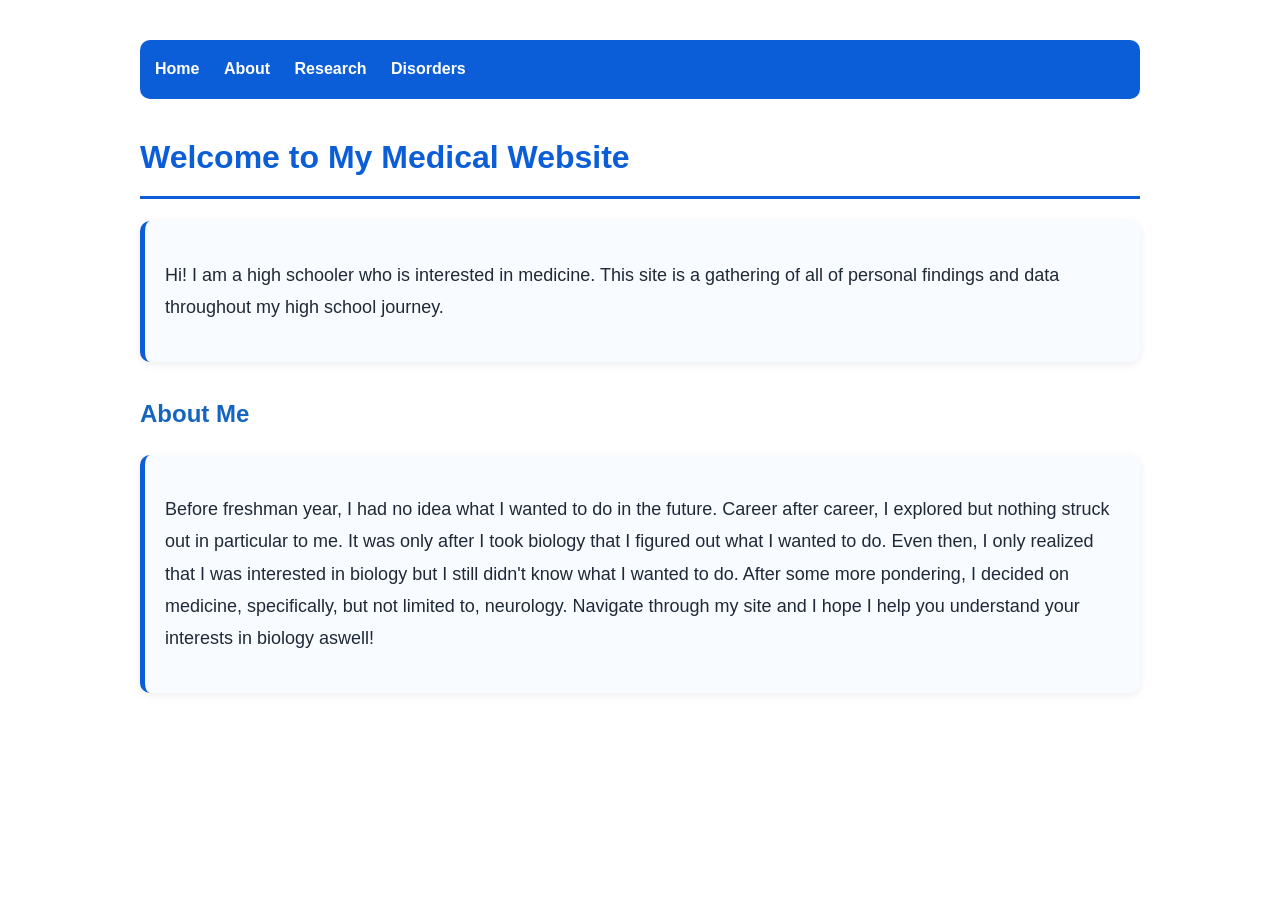
<file: index.html>
<!DOCTYPE html>
<html>

<head>
    <title>My Medical Website</title>
    <link rel="stylesheet" href="style.css">
</head>

<body>

    <nav>
        <a href="index.html">Home</a>
        <a href="about.html">About</a>
        <a href="research.html">Research</a>
        <a href="disorders.html">Disorders</a>
    </nav>

    <h1>Welcome to My Medical Website</h1>

    <div class="card">
        <p>
            Hi! I am a high schooler who is interested in medicine. This site is a gathering of all of personal findings and data throughout my high school journey.
        </p>
    </div>

    <h2>About Me</h2>

    <div class="card">
        <p>
            Before freshman year, I had no idea what I wanted to do in the future. Career after career, I explored but nothing struck out in particular to me. It was only after I took biology that I figured out what I wanted to do. 
            Even then, I only realized that I was interested in biology but I still didn't know what I wanted to do. After some more pondering, I decided on medicine, specifically, but not limited to, neurology. Navigate through
            my site and I hope I help you understand your interests in biology aswell!
        </p>
    </div>

</body>

</html>
</file>
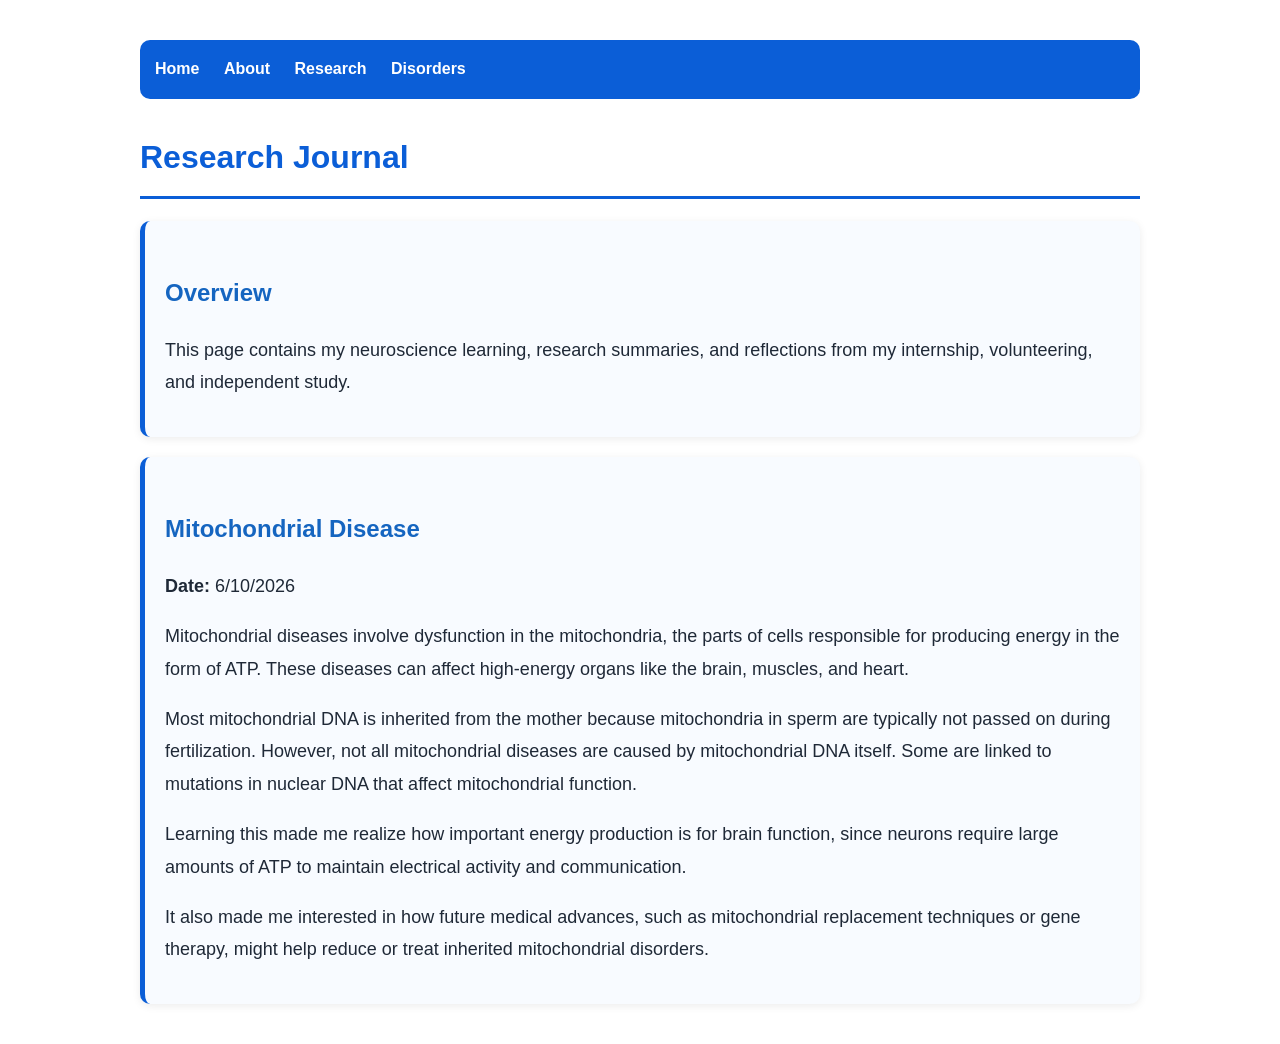
<file: research.html>
<!DOCTYPE html>
<html>

<head>
    <title>Research Journal</title>
    <link rel="stylesheet" href="style.css">
</head>

<body>

    <nav>
        <a href="index.html">Home</a>
        <a href="about.html">About</a>
        <a href="research.html">Research</a>
        <a href="disorders.html">Disorders</a>
    </nav>

    <h1>Research Journal</h1>

    <div class="card">
        <h2>Overview</h2>
        <p>
            This page contains my neuroscience learning, research summaries,
            and reflections from my internship, volunteering, and independent study.
        </p>
    </div>

    <div class="card">
        <h2>Mitochondrial Disease</h2>

        <p>
            <strong>Date:</strong> 6/10/2026
        </p>

        <p>
            Mitochondrial diseases involve dysfunction in the mitochondria,
            the parts of cells responsible for producing energy in the form of ATP.
            These diseases can affect high-energy organs like the brain, muscles, and heart.
        </p>

        <p>
            Most mitochondrial DNA is inherited from the mother because mitochondria
            in sperm are typically not passed on during fertilization. However,
            not all mitochondrial diseases are caused by mitochondrial DNA itself.
            Some are linked to mutations in nuclear DNA that affect mitochondrial function.
        </p>

        <p>
            Learning this made me realize how important energy production is for brain function,
            since neurons require large amounts of ATP to maintain electrical activity and communication.
        </p>

        <p>
            It also made me interested in how future medical advances,
            such as mitochondrial replacement techniques or gene therapy,
            might help reduce or treat inherited mitochondrial disorders.
        </p>

    </div>

</body>

</html>
</file>
<file: style.css>
/* General Page Styling */
body {
    font-family: Arial, Helvetica, sans-serif;
    background-color: #ffffff;
    color: #1f2937;
    max-width: 1000px;
    margin: auto;
    padding: 40px;
    line-height: 1.8;
}

/* Navigation Bar */
nav {
    background-color: #0b5ed7;
    padding: 15px;
    border-radius: 10px;
    margin-bottom: 30px;
}

nav a {
    color: white;
    text-decoration: none;
    font-weight: bold;
    margin-right: 20px;
}

nav a:hover {
    color: #cfe2ff;
}

/* Main Title */
h1 {
    color: #0b5ed7;
    border-bottom: 3px solid #0b5ed7;
    padding-bottom: 10px;
}

/* Section Titles */
h2 {
    color: #1565c0;
    margin-top: 30px;
}

/* Paragraphs */
p {
    font-size: 18px;
}

/* Content Cards */
.card {
    background-color: #f8fbff;
    border-left: 5px solid #0b5ed7;
    padding: 20px;
    margin-top: 20px;
    border-radius: 10px;
    box-shadow: 0px 2px 8px rgba(0,0,0,0.08);
}

/* Buttons */
.button {
    display: inline-block;
    background-color: #0b5ed7;
    color: white;
    padding: 12px 20px;
    border-radius: 8px;
    text-decoration: none;
    font-weight: bold;
}

.button:hover {
    background-color: #084298;
}
</file>
